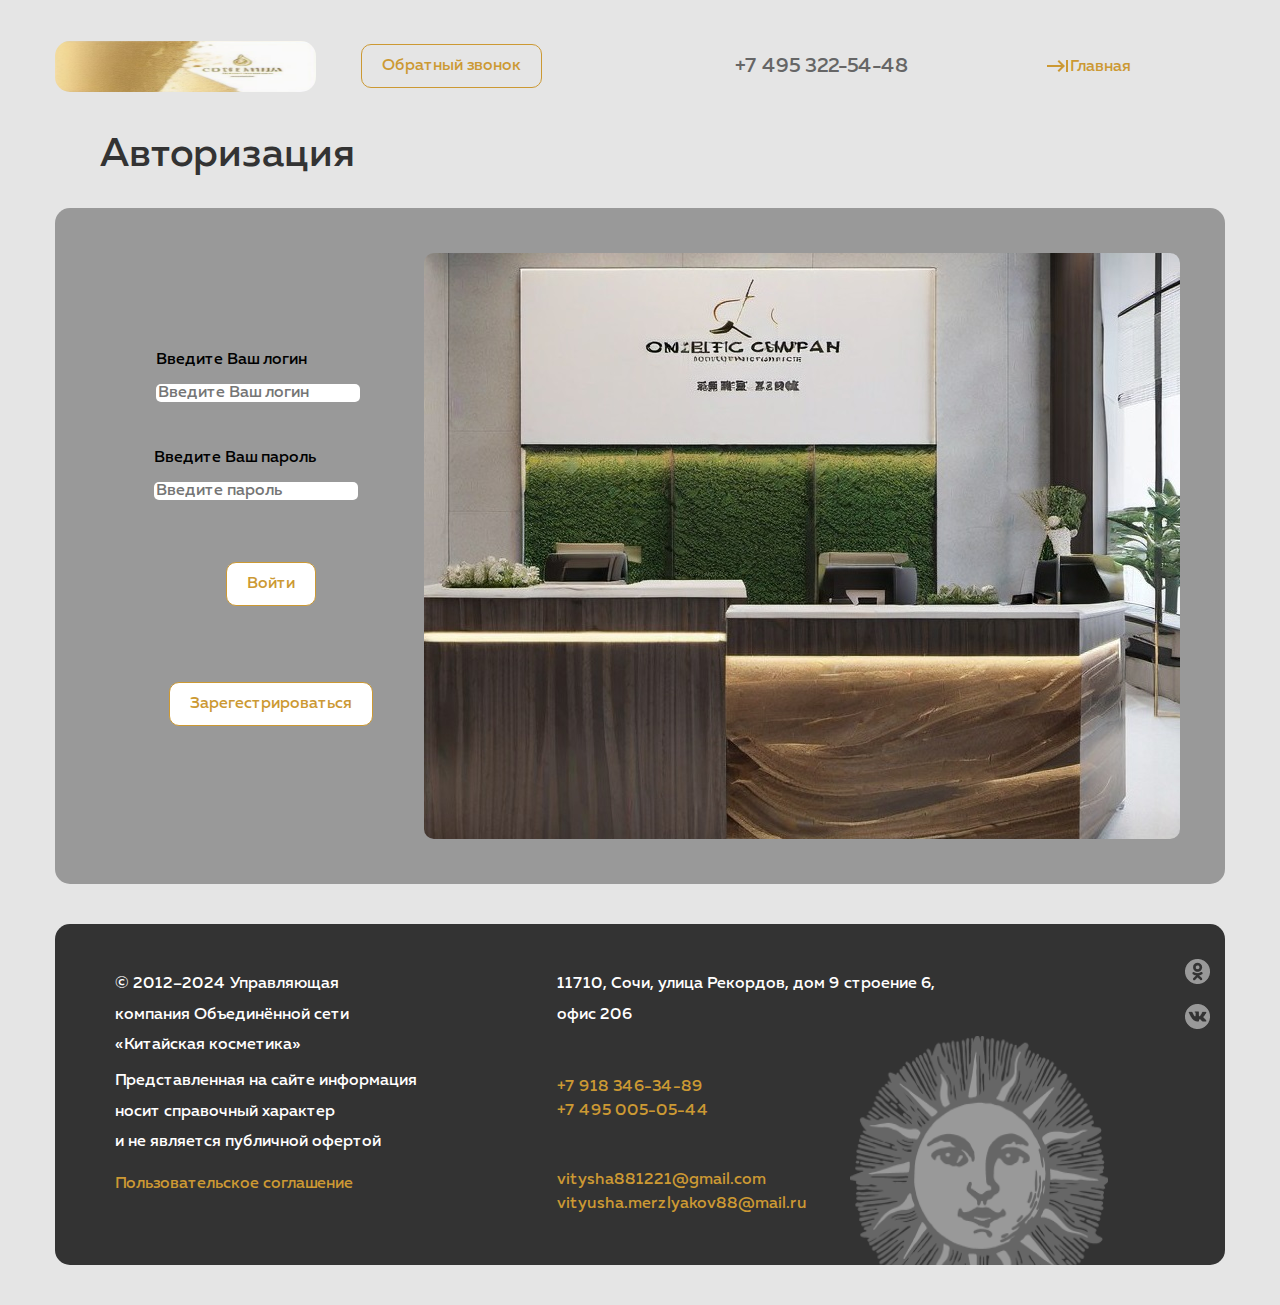
<file: autorizacia.html>
<!DOCTYPE html>
<html lang="ru">
<head>
    <meta charset="UTF-8">
    <meta name="viewport" content="width=device-width, initial-scale=1.0">
    <title>LAGOONA</title>
    <link rel="stylesheet" href="css/normalize.css">
    <link rel="stylesheet" href="css/style.css">
</head>
<body>
  <header class="header">
    <div class="container flex header-container">
        <a href="index.html" class="header-logo">
            <img src="img/logo.png" class="header-logo" alt="lagoona">
        </a> 
        <div class="header-helper flex">
          <button class="header-btn btn-reset">
            <a href="feedback.html">
              Обратный звонок
            </a>
          </button>
        </div>
        <div class="header-helper flex">
            <a href="tel:+74953225448" class="contact-item-link">
                +7 495 322-54-48
            </a>
            <a href="index.html" class="header-link-user">
                Главная
            </a>
        </div>
    </div>
  </header>
      <div class="container">
        <h2 class="section-title">
            Авторизация
        </h2>
        <div class="gray-box flex">
            <div class="left-section-reg flex left-sec-auth">
              <form class="form_auth_style" action="scripts/reg_form.php" method="post" name="forma">
                <ul class="form-list-reg list-reset flex">
                  <li class="form-items form-reg-label">
                    <label class="label-item" for="auth_login">Введите Ваш логин</label>
                    <input class="form-select form-reg-input" type="text" name="auth_login" placeholder="Введите Ваш логин" required >
                  </li>
                  <li class="form-items form-reg-label">
                    <label class="label-item" for="auth_pass">Введите Ваш пароль</label>
                    <input class="form-select form-reg-input" type="password" name="auth_pass" placeholder="Введите пароль" required >
                  </li>
                  <li class="form-items form-reg-label">
                    <button class="header-btn btn-reset auth-btn" name="form_auth_submit_ent"><a href="index.html">Войти</a></button>
                  </li>
                  <li class="form-items form-reg-label">
                    <button class="header-btn btn-reset auth-btn" type="submit" name="form_auth_submit"><a href="reg.html">Зарегестрироваться</a></button>
                  </li>
                </ul>
            </form>
            </div>
            <div class="right-section-reg recep">
            </div>
          </div>
        </div>
</body>
<footer class="container footer flex">
  <div class="left-foot flex">
      <ul class="list-reset footer-list">
          <li class="footer-decr">
              <p class="footer-text footer-name">
                  &copy;&nbsp;2012&ndash;2024 Управляющая компания Объединённой сети &laquo;Китайская косметика&raquo;
              </p>
          </li>
          <li class="footer-decr">
              <p class="footer-text foter-info">
              Представленная на&nbsp;сайте информация носит справочный характер и&nbsp;не&nbsp;является публичной офертой
              </p>
          </li>
          <li class="footer-decr">
              <a href="Terms_of_use.docx" download class="contact-link footer-user">
                  Пользовательское соглашение
              </a>
          </li>
      </ul>
  </div>
  <div class="center-foot flex">
      <ul class="list-reset footer-list">
          <li class="footer-decr">
              <p class="footer-text footer-cont">
              11710, Сочи, улица Рекордов, дом 9 строение 6, офис 206
              </p>
          </li>
          <li class="footer-decr">
              <ul class="list-reset">
                  <li class="list-reset flex footer-cont">
                      <a href="tel:+79183463489" class="contact-link">
                          +7 918 346-34-89
                      </a>
                  </li>
                  <li class="list-reset flex footer-cont">
                      <a href="tel:+74950050544" class="contact-link">
                          +7 495 005-05-44
                      </a>
                  </li>
              </ul>
          </li>
          <li class="footer-decr footer-cont">
              <a href="mailto:vitysha881221@gmail.com" class="contact-link">
                  vitysha881221@gmail.com
              </a>
          </li>
          <li class="footer-decr footer-cont">
              <a href="vityusha.merzlyakov88@mail.ru" class="contact-link">
                  vityusha.merzlyakov88@mail.ru
              </a>
          </li>
      </ul>
  </div>
  <div class="footer-right flex">
      <ul class="list-reset">
          <li class="social-logo ok-logo"></li>
          <li class="social-logo vk-logo"></li>
      </ul>
  </div>
</footer>
</html>
</file>
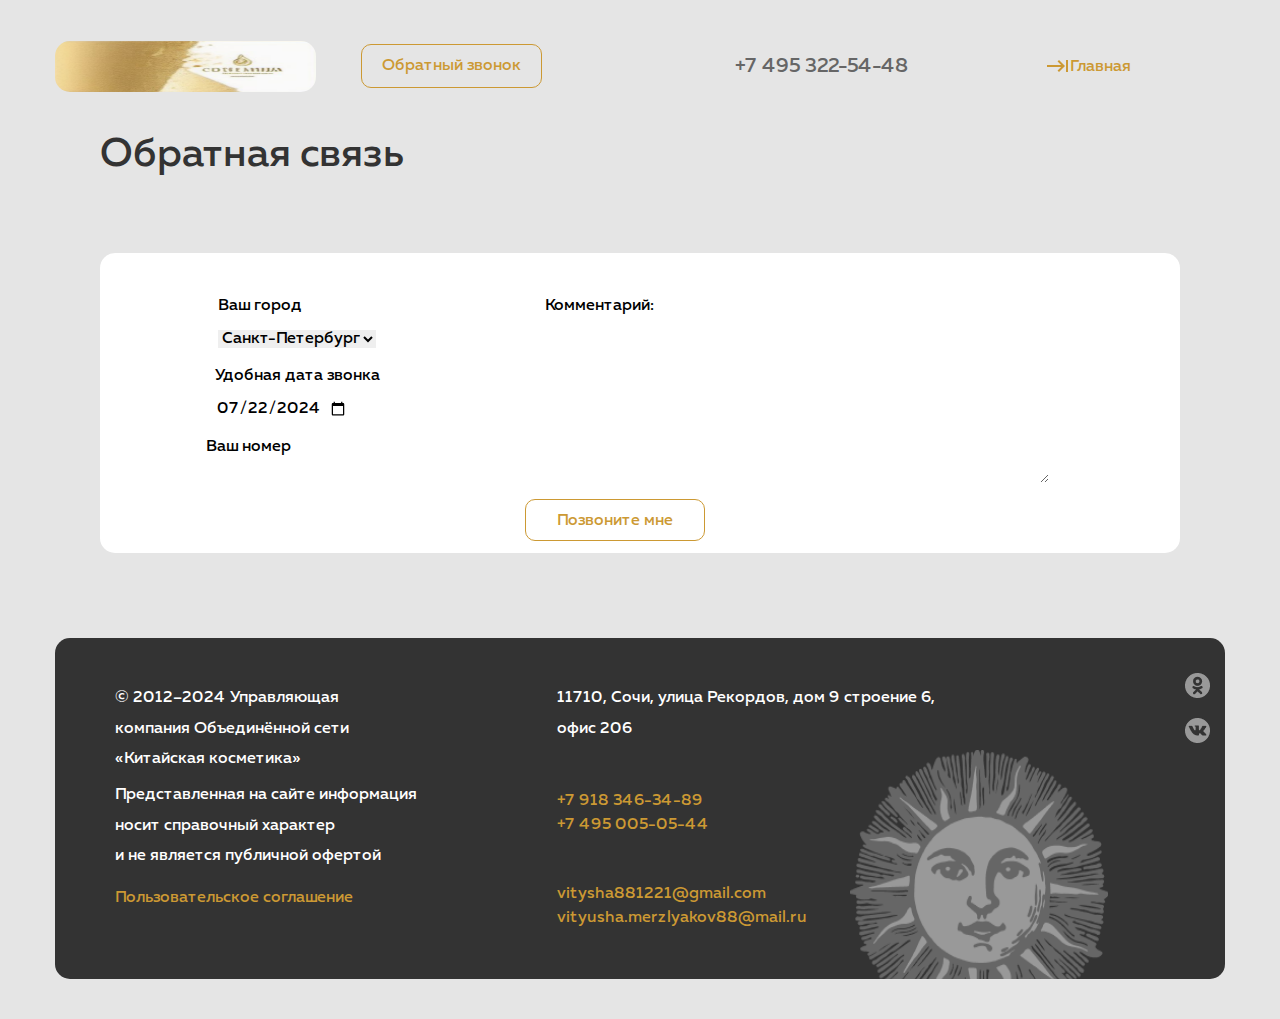
<file: feedback.html>
<!DOCTYPE html>
<html lang="ru">
<head>
    <meta charset="UTF-8">
    <meta name="viewport" content="width=device-width, initial-scale=1.0">
    <title>LAGOONA</title>
    <link rel="stylesheet" href="css/normalize.css">
    <link rel="stylesheet" href="css/style.css">
</head>
<body>
  <header class="header">
    <div class="container flex header-container">
        <a href="index.html" class="header-logo">
            <img src="img/logo.png" class="header-logo" alt="lagoona">
        </a> 
        <div class="header-helper flex">
          <button class="header-btn btn-reset">
            <a  href="feedback.html">
                Обратный звонок
            </a>
          </button>
        </div>
        <div class="header-helper flex">
            <a href="tel:+74953225448" class="contact-item-link">
                +7 495 322-54-48
            </a>
            <a href="index.html" class="header-link-user">
                Главная
            </a>
        </div>
    </div>
  </header>
  <div class="container">
    <h2 class="section-title">
        Обратная связь
    </h2>
    <div class="gray-box-feed flex">
        <div class="white-box-feed flex">
            <form class="form_feed_style" action="scripts/feedback.php" method="post" name="forma">
                <ul class="form-list-feed list-reset flex ">
                <li class="form-items-feed">
                    <label class="label-item" for="city">Ваш город</label>
                    <select class="form-select" name="city" id="city">
                        <option value="Санкт-Петербург">Санкт-Петербург</option>
                        <option value="Москва">Москва</option>
                        <option value="Волгоград">Волгоград</option>
                        <option value="Сочи">Сочи</option>
                        <option value="Краснодар">Краснодар</option>
                        <option value="Челябинск">Челябинск</option>
                        <option value="Екатеринбург">Екатеринбург</option>
                        </select> 
                    </li>
                    <li class="form-items-feed">
                        <label class="label-item" for="date">Удобная дата звонка</label>
                        <input type="date" class="form-select" name="date" id="date" value="2024-07-22" min="2024-01-01" max="2025-12-31">
                    </li>   
                    <li class="form-items-feed">
                        <label class="label-item" for="phone">Ваш номер</label>
                        <input type="tel" class="form-select" id="phone" name="phone">
                    </li>
                    <li class="form-items-feed">
                        <label for="content" class="label-item keks">Комментарий:</label>
                        <textarea class="form-text-area" id="content" name="content"></textarea>
                    </li>
            </ul>
            <input class="btn-reset placing-btn form-btn feed-btn" id="submit" type="submit" name="submit" value="Позвоните мне">
            <!-- <button class="btn-reset placing-btn form-btn feed-btn">Позвоните мне</button>  -->
        </form>
        </div>
    </div>
  </div>
</body>
<footer class="container footer flex">
  <div class="left-foot flex">
      <ul class="list-reset footer-list">
          <li class="footer-decr">
              <p class="footer-text footer-name">
                  &copy;&nbsp;2012&ndash;2024 Управляющая компания Объединённой сети &laquo;Китайская косметика&raquo;
              </p>
          </li>
          <li class="footer-decr">
              <p class="footer-text foter-info">
              Представленная на&nbsp;сайте информация носит справочный характер и&nbsp;не&nbsp;является публичной офертой
              </p>
          </li>
          <li class="footer-decr">
              <a href="Terms_of_use.docx" download class="contact-link footer-user">
                  Пользовательское соглашение
              </a>
          </li>
      </ul>
  </div>
  <div class="center-foot flex">
      <ul class="list-reset footer-list">
          <li class="footer-decr">
              <p class="footer-text footer-cont">
              11710, Сочи, улица Рекордов, дом 9 строение 6, офис 206
              </p>
          </li>
          <li class="footer-decr">
              <ul class="list-reset">
                  <li class="list-reset flex footer-cont">
                      <a href="tel:+79183463489" class="contact-link">
                          +7 918 346-34-89
                      </a>
                  </li>
                  <li class="list-reset flex footer-cont">
                      <a href="tel:+74950050544" class="contact-link">
                          +7 495 005-05-44
                      </a>
                  </li>
              </ul>
          </li>
          <li class="footer-decr footer-cont">
              <a href="mailto:vitysha881221@gmail.com" class="contact-link">
                  vitysha881221@gmail.com
              </a>
          </li>
          <li class="footer-decr footer-cont">
              <a href="vityusha.merzlyakov88@mail.ru" class="contact-link">
                  vityusha.merzlyakov88@mail.ru
              </a>
          </li>
      </ul>
  </div>
  <div class="footer-right flex">
      <ul class="list-reset">
          <li class="social-logo ok-logo"></li>
          <li class="social-logo vk-logo"></li>
      </ul>
  </div>
</footer>
</html>
</file>
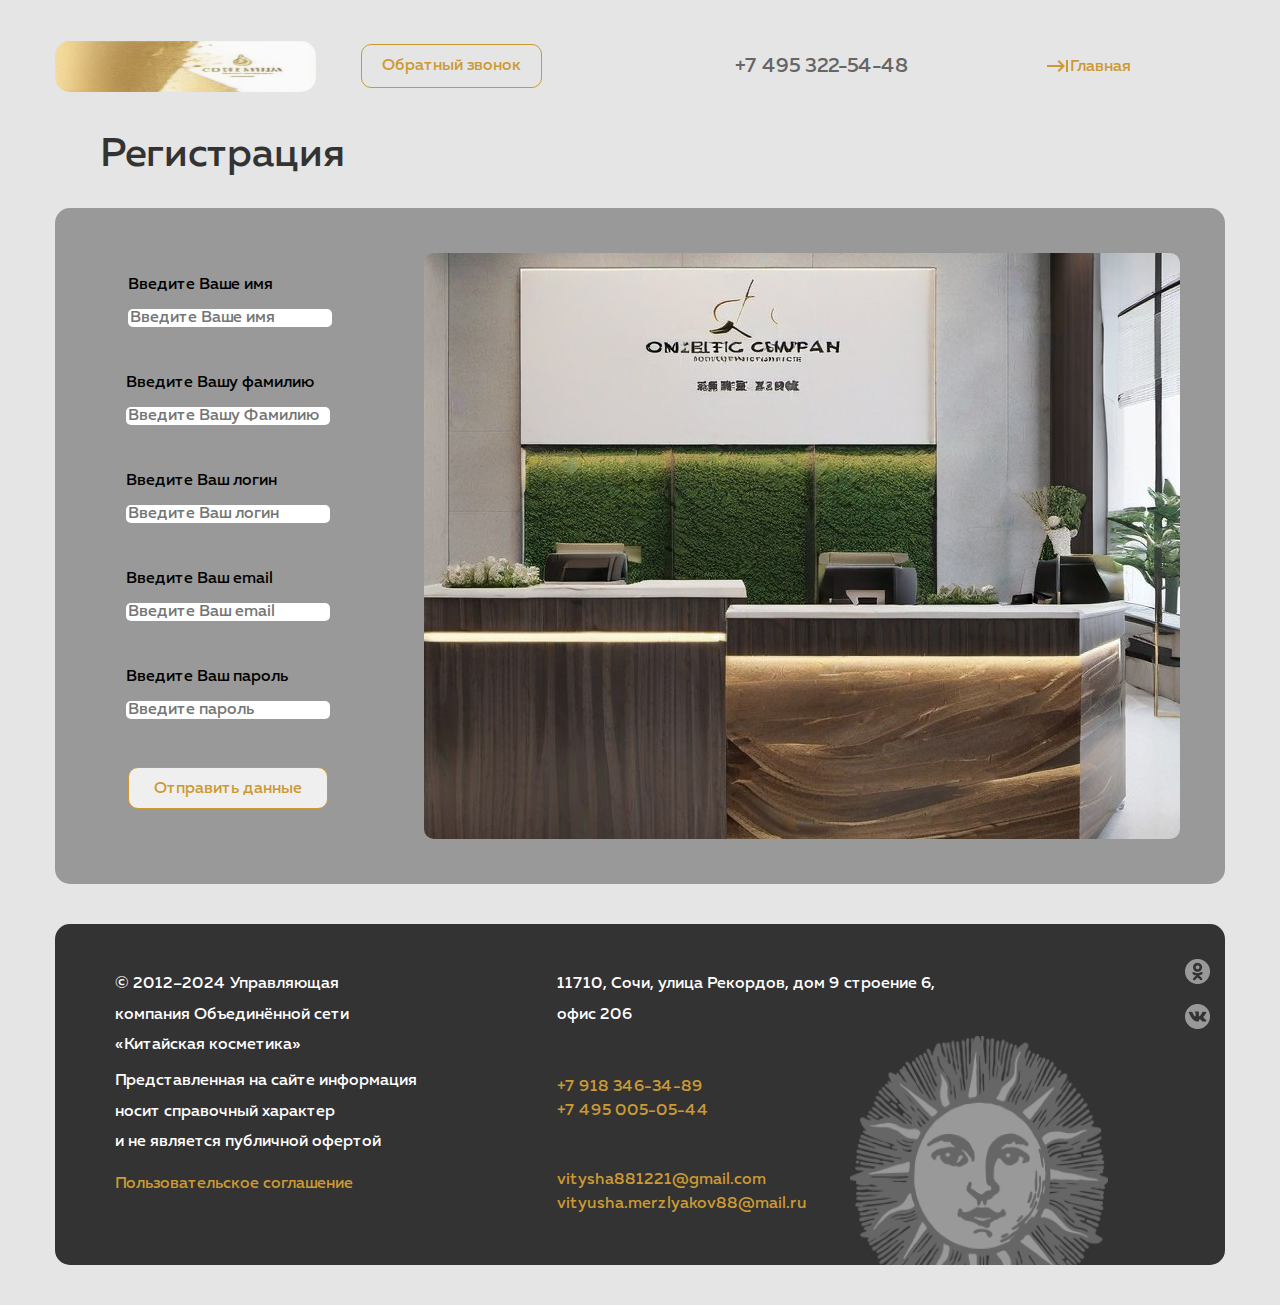
<file: reg.html>
<!DOCTYPE html>
<html lang="ru">
<head>
    <meta charset="UTF-8">
    <meta name="viewport" content="width=device-width, initial-scale=1.0">
    <title>LAGOONA</title>
    <link rel="stylesheet" href="css/normalize.css">
    <link rel="stylesheet" href="css/style.css">
</head>
<body>
  <header class="header">
    <div class="container flex header-container">
        <a href="index.html" class="header-logo">
            <img src="img/logo.png" class="header-logo" alt="lagoona">
        </a> 
        <div class="header-helper flex">
          <button class="header-btn btn-reset">
            <a  href="feedback.html">
                Обратный звонок
            </a>
          </button>
        </div>
        <div class="header-helper flex">
            <a href="tel:+74953225448" class="contact-item-link">
                +7 495 322-54-48
            </a>
            <a href="index.html" class="header-link-user">
                Главная
            </a>
        </div>
    </div>
  </header>
  <div class="container">
      <h2 class="section-title">
          Регистрация
      </h2>
      <div class="gray-box flex">
          <div class="left-section-reg flex">
            <form class="form_auth_style" action="scripts/reg_form.php" method="post" name="forma">
              <ul class="form-list-reg list-reset flex">
                <li class="form-items form-reg-label">
                  <label class="label-item" for="auth_FirstName">Введите Ваше имя</label>
                  <input class="form-select form-reg-input" type="text" name="auth_FirstName" placeholder="Введите Ваше имя" required >
                </li>
                <li class="form-items form-reg-label">
                  <label class="label-item" for="auth_LastName">Введите Вашу фамилию</label>
                  <input class="form-select form-reg-input" type="text" name="auth_LastName" placeholder="Введите Вашу Фамилию" required >
                </li>
                <li class="form-items form-reg-label">
                  <label class="label-item" for="auth_login">Введите Ваш логин</label>
                  <input class="form-select form-reg-input" type="text" name="auth_login" placeholder="Введите Ваш логин" required >
                </li>
                <li class="form-items form-reg-label">
                  <label class="label-item" for="auth_email">Введите Ваш email</label>
                  <input class="form-select form-reg-input" type="email" name="auth_email" placeholder="Введите Ваш email" required >
                </li>
                <li class="form-items form-reg-label">
                  <label class="label-item" for="auth_pass">Введите Ваш пароль</label>
                  <input class="form-select form-reg-input" type="password" name="auth_pass" placeholder="Введите пароль" required >
                </li>
                <li class="form-items form-reg-label">
                  <input class="input-sub" id="submit" type="submit" name="submit" value="Отправить данные">
                </li>
              </ul>
          </form>
          </div>
          <div class="right-section-reg recep">
          </div>
      </div>
</div>
</body>
<footer class="container footer flex">
  <div class="left-foot flex">
      <ul class="list-reset footer-list">
          <li class="footer-decr">
              <p class="footer-text footer-name">
                  &copy;&nbsp;2012&ndash;2024 Управляющая компания Объединённой сети &laquo;Китайская косметика&raquo;
              </p>
          </li>
          <li class="footer-decr">
              <p class="footer-text foter-info">
              Представленная на&nbsp;сайте информация носит справочный характер и&nbsp;не&nbsp;является публичной офертой
              </p>
          </li>
          <li class="footer-decr">
              <a href="Terms_of_use.docx" download class="contact-link footer-user">
                  Пользовательское соглашение
              </a>
          </li>
      </ul>
  </div>
  <div class="center-foot flex">
      <ul class="list-reset footer-list">
          <li class="footer-decr">
              <p class="footer-text footer-cont">
              11710, Сочи, улица Рекордов, дом 9 строение 6, офис 206
              </p>
          </li>
          <li class="footer-decr">
              <ul class="list-reset">
                  <li class="list-reset flex footer-cont">
                      <a href="tel:+79183463489" class="contact-link">
                          +7 918 346-34-89
                      </a>
                  </li>
                  <li class="list-reset flex footer-cont">
                      <a href="tel:+74950050544" class="contact-link">
                          +7 495 005-05-44
                      </a>
                  </li>
              </ul>
          </li>
          <li class="footer-decr footer-cont">
              <a href="mailto:vitysha881221@gmail.com" class="contact-link">
                  vitysha881221@gmail.com
              </a>
          </li>
          <li class="footer-decr footer-cont">
              <a href="vityusha.merzlyakov88@mail.ru" class="contact-link">
                  vityusha.merzlyakov88@mail.ru
              </a>
          </li>
      </ul>
  </div>
  <div class="footer-right flex">
      <ul class="list-reset">
          <li class="social-logo ok-logo"></li>
          <li class="social-logo vk-logo"></li>
      </ul>
  </div>
</footer>
</html>
</file>
<file: css/style.css>
html {
    box-sizing: border-box;
    background-color: #E5E5E5;
}

@font-face {
    font-family: "Muller";
    src: url("../fonts/MullerRegular.woff") format("woff");
    font-weight: normal;
    font-style: normal;
    font-display: swap;
}

@font-face {
    font-family: "Muller";
    src: url("../fonts/MullerBold.woff") format("woff");
    font-weight: normal;
    font-style: normal;
    font-display: swap;
}

@font-face {
    font-family: "Muller";
    src: url("../fonts/MullerLight.woff") format("woff");
    font-weight: normal;
    font-style: normal;
    font-display: swap;
}

@font-face {
    font-family: "Muller";
    src: url("../fonts/MullerMedium.woff") format("woff");
    font-weight: normal;
    font-style: normal;
    font-display: swap;
}

@font-face {
    font-family: "Muller";
    src: url("../fonts/MullerRegular.woff2") format("woff2");
    font-weight: normal;
    font-style: normal;
    font-display: swap;
}

@font-face {
    font-family: "Muller";
    src: url("../fonts/MullerBold.woff2") format("woff2");
    font-weight: normal;
    font-style: normal;
    font-display: swap;
}

@font-face {
    font-family: "Muller";
    src: url("../fonts/MullerLight.woff2") format("woff2");
    font-weight: normal;
    font-style: normal;
    font-display: swap;
}

@font-face {
    font-family: "Muller";
    src: url("../fonts/MullerMedium.woff2") format("woff2");
    font-weight: normal;
    font-style: normal;
    font-display: swap;
}

*,
*::before,
*after {
    box-sizing: inherit;
}

a {
    color: inherit;
    text-decoration: none;
}

img {
    max-width: 100%;
}

body {
    min-width: 1170px;
    font-family: 'font', sans-serif;
}

.list-reset {
    margin: 0;
    padding: 0;
    list-style: none;
}

.btn-reset {
    padding: 0;
    border: 0;
    background-color: transparent;
    cursor: pointer;
}

.flex {
    display: flex;
}

.container {
    width: 1170px;
    padding: 0 15px;
    margin: 0 auto;
}


.section-title {
    font-family: Muller;
    font-size: 40px;
    font-weight: 400;
    line-height: 40px;
    text-align: left;
    color: #333;
    padding-left: 45px;
}



/* header */

.header {
    margin-top: 30px;
}

.header-logo {
    margin-right: 0;
    width: 261px;
    max-height: 51px;
    border-radius: 15px;
}

.header-container {
    align-items: center;
    /* justify-content: space-between; */
}

.contact-item-link {
    margin-left: 40px;
    margin-top: 17px;
    margin-bottom: 17px;
    font-family: Muller;
    font-size: 20px;
    font-weight: 500;
    line-height: 20px;
    text-align: left;
    color: #666;
}

.header-list {
    flex-direction: row;
    flex-wrap: wrap;
}

.header-helper {
    flex-grow: 2;
    justify-content: space-between;
    align-items: center;
}

.header-link-user {
    width: 155px;
    height: 24px;
    font-family: Muller;
    font-size: 16px;
    font-weight: 400;
    line-height: 16px;
    color: #CC9933;
    padding-left: 24px;
    padding-top: 10px;
    background-image: url("../img/pers_area.png");
    background-position: left;  
    background-size: 24px 24px;
    background-repeat: no-repeat;
}

.header-list {
    font-family: Muller;
    font-size: 16px;
    font-weight: 400;
    color: #666;
    flex-wrap: nowrap;
}

.header-nav {
    margin-top: 27px;
    margin-right: 45px;
}

.header-item {
    margin-left: 45px;
    white-space: nowrap;
}


.header-btn {
    margin: 14px;
    font-family: Muller;
    font-size: 16px;
    font-weight: 400;
    line-height: 16px;
    padding: 13px 20px;
    color: #CC9933;
    text-align: center;
    border: 1px solid #CC9933;
    border-radius: 10px;
    white-space: nowrap;
    margin-left: 45px;
}


.contener-nav {
    background-image: url("../img/white-box.png");
    background-repeat: no-repeat;
    background-position: center;
    margin-top: 30px;
}



  


.cart {
    width: 75px;
    height: 75px;
    border-radius: 50%;
    background-color: #364364;
    transition: 0.1s;
    cursor: pointer;
    position: fixed; /* Фиксированное расположение */
    top: 50px; /* в правом верхнем углу */
    right: 50px;
    display: flex;
    justify-content: center;
    align-items: center;
    object-fit: contain;
    padding: 15px;
    box-shadow: 1px 2px 4px rgba(0, 0, 0, 0.1);
  }

  /* Увеличиваем кнопку при наведении на нее */
.cart:hover {
    transform: scale(1.1);
  }
  
  /* Стилизуем счетчик товаров */
  .cart__num {
    position: absolute;
    background-color: #d62240;
    width: 30px;
    height: 30px;
    border-radius: 50%;
    display: flex;
    justify-content: center;
    align-items: center;
    color: #fff;
    font-size: 18px;
    font-weight: 500;
    top: -5px;
    right: -5px;
  }

/* products */

.popup {
    position: fixed;
    top: 0;
    left: 0;
    background-color: rgba(0, 0, 0, 0.33); /* Небольшое затемнение на фоне */
    z-index: 1000; /* Поверх всех окон */
    width: 100%;
    height: 100%;
    display: none; /* По умолчанию скрываем окно */
    justify-content: center;
    align-items: center;
    user-select: none;
    overflow-y: scroll;
  }
  
  /* Стилизация контейнера окна */
  .popup__container {
    display: flex;
    flex-direction: column;
    justify-content: space-between; /* Распределяем элементы внутри равномерно */
    width: 100%;
    max-width: 800px;
    min-height: 300px;
    background-color: #fff;
    box-shadow: 1px 2px 4px rgba(0, 0, 0, 0.1);
    border-radius: 4px;
    position: relative;
  }
  
  /* Элементы окна (заголовок, список товаров, вывод стоимости) */
  .popup__item {
    border-bottom: 1px solid #ddd;
    padding: 20px;
  }
  
  .popup__item:last-of-type {
    border-bottom: none;
  }
  
  .popup__title {
    font-size: 20px;
  }
  
  /* Стили для вывода товара */
  .popup__product {
    display: flex;
    align-items: center;
    justify-content: space-between;
    margin-bottom: 20px;
  }
  
  .popup__product-wrap {
    display: flex;
    align-items: center;
  }
  
  .popup__product-image {
    width: 100px;
    height: 100px;
    object-fit: contain;
    margin-right: 10px;
  }
  
  .popup__product-title {
    max-width: 300px;
    font-weight: 500;
  }
  
  .popup__product-price {
    font-size: 18px;
    margin-right: 15px;
  }
  
  /* Стили для кнопки удаления товара */
  .popup__product-delete {
    font-size: 12px;
    padding: 5px;
    cursor: pointer;
    color: #d62240;
  }
  
  /* Стили для вывода стоимости товаров */
  .popup__cost {
    display: flex;
    align-items: center;
    justify-content: flex-end;
    margin-bottom: 5px;
  }
  
  .popup__cost-title {
    margin-right: 15px;
    font-size: 20px;
    color: #364364;
    text-align: right;
  }
  
  .popup__cost-value {
    font-size: 20px;
  }
  
  /* Стили для кнопки закрытия окна */
  .popup__close {
    position: absolute;
    cursor: pointer;
    top: 0;
    right: 0;
    padding: 20px;
    color: rgba(54, 67, 100, 0.7);
    font-size: 20px;
  }
  
  .popup__close:hover {
    color: rgb(54, 67, 100);
  }
  
  .popup--open {
    display: flex;
  }

/* special-offers */
.special-title {
    font-family: Muller;
    font-size: 40px;
    font-weight: 400;
    line-height: 40px;
    text-align: left;
    color: #333;
}

.special-descr {
  font-family: Muller;
  font-size: 20px;
  font-weight: 400;
  line-height: 40px;
  text-align: left;
  color: #333;
}

.special-block {
    flex-direction: column;
    width: 50%;
    min-height: 540px;
}


 .special-item {
    height: 258px;
    max-width: 573px;
    margin-right: 24px;
    margin-bottom: 24px;
    flex-direction: column;
    padding: 0;
}

 .special-item-2 {
    max-width: 573px;
    min-height: 540px;
    margin-bottom: 24px;
    flex-direction: column;
    padding: 0;
    justify-content: flex-end;
    align-items: flex-start;
}

 .special-item:last-child {
    margin-bottom: 0px;
}

 .special-block-titel {
    font-family: Muller;
    font-size: 40px;
    font-weight: 700;
    line-height: 40px;
    text-align: left;
    font-weight: 700;
    font-size: 40px;
    line-height: 40px;
    width: 420px;
    color: #FFFFFF;
    margin-bottom: 15px;
    padding-left: 40px;
}

 .special-block-price {
    font-weight: 400;
    font-size: 20px;
    line-height: 20px;
    color: #FFFFFF;
    opacity: 0.8;
    margin-bottom: 27px;
    padding-left: 40px;
}

 .special-block-titel-2 {
    font-weight: 700;
    font-size: 60px;
    line-height: 60px;
    width: 299px;
    color: #FFFFFF;
    margin-top: 0;
    margin-bottom: 15px;
    padding-left: 40px;
}

 .special-block-links {
    width: 102px;
    font-weight: 400;
    font-size: 16px;
    line-height: 16px;
    color: #F0BF5F;
    padding-right: 15px;
    background-image: url(../img/logo-more.png);
    background-repeat: no-repeat;
    background-position: right;
    padding-left: 40px;
}

 .maldivs {
    background-image: url(../img/offer1.jpg);
    background-repeat: no-repeat;
    object-fit: cover;
    background-position: center;
    border-radius: 15px;
}

 .crete {
    background-image: url(../img/offer3.jpg);
    background-repeat: no-repeat;
    object-fit: cover;
    background-position: center;
    border-radius: 15px;
}

 .luxe {
    background-image: url(../img/offer2.jpg);
    background-repeat: no-repeat;
    object-fit: cover;
    background-position: center;
    border-radius: 15px;
}

/* for-us */
.for-us {
    max-width: 888px;
}

.for-us-descr {
    font-family: Muller;
    font-size: 16px;
    font-weight: 400;
    line-height: 32px;
    text-align: left;
    color: #000;
}


/* serveces */

.services-list {
    flex-wrap: wrap;
}

.services-descr {
    padding: 0 126px 0 45px;
    margin: 0;
}

.services-item {
    max-width: 573px;
    max-height: 330px;
    margin-top: 24px;
    background-color: white;
    border-radius: 15px;
    padding-bottom: 40px;
}

.services-item:not(:nth-child(2n)) {
    margin-right: 24px;
}

.serv-link {
    font-family: Muller;
    font-size: 20px;
    font-weight: 500;
    line-height: 40px;
    text-align: left;
    color:#CC9933;
    padding: 26px 126px 5px 45px;
    margin: 0;
}

/* offering */

.offering-list {
    flex-wrap: wrap;
}

.offering-item {
    max-width: 276px;
    max-height: 276px;
    margin-top: 24px;
    background-color: white;
    border-radius: 15px;
    padding-bottom: 32px;
    overflow: hidden;
}

.offering-item:not(:nth-child(4n)) {
    margin-right: 22px;
}

.offering-item:not(:nth-child(1n+5)) {
    margin-top: 20px;
}

.offering-img {
    margin-top: 45px;
    margin-left: 45px;
}

.offering-dscr {
    font-family: Muller;
    font-size: 16px;
    font-weight: 400;
    line-height: 32px;
    text-align: left;
    margin-bottom: 32px;
    margin-left: 45px;
    margin-right: 42px;
}

.offering-priviwe {
    padding-bottom: 20px;
    overflow: hidden;
}

/* catalog */

.catalog-list {
  flex-wrap: wrap;
}

.catalog-item {
   max-width: 274px;
   max-height: 440px;
   margin-top: 24px;
   background-color: white;
   border-radius: 15px;
}

.catalog-item:not(:nth-child(4n)) {
   margin-right: 24px;
}

.catalog-img {
  max-width: 274px;
  max-height: 274px;
}

.catalog-pic {
  border-radius:  15px 15px 0 0;
}

.catalog-name {
   font-family: Muller;
   font-size: 16px;
   font-weight: 400;
   line-height: 16px;
   text-align: left;
   color: #000;
   margin-left: 45px;
}

.catalog-descr {
   font-family: Muller;
   font-size: 16px;
   font-weight: 400;
   line-height: 16px;
   text-align: left;  
   margin-left: 45px;  
}

.catalog-btn {
  width: 150px;
  margin: 14px;
  font-family: Muller;
  font-size: 16px;
  font-weight: 400;
  line-height: 16px;
  padding: 13px 20px;
  color: #CC9933;
  text-align: center;
  border: 1px solid #CC9933;
  border-radius: 10px;
  white-space: nowrap;
  margin-left: 65px;
}


/* plaicing */


.placing-list {
   flex-wrap: wrap;
}

.placing-item {
    max-width: 374px;
    max-height: 440px;
    margin-top: 24px;
    background-color: white;
    border-radius: 15px;
}

.placing-item:not(:nth-child(3n)) {
    margin-right: 24px;
}

.placing-img {
    border-radius: 15px 15px 0  0;
}

.placing-name {
    font-family: Muller;
    font-size: 16px;
    font-weight: 400;
    line-height: 16px;
    text-align: left;
    color: #000;
    margin-left: 45px;
}

.placing-descr {
    font-family: Muller;
    font-size: 16px;
    font-weight: 400;
    line-height: 16px;
    text-align: left;
    color: #999;  
    margin-left: 45px;  
}

.placing-btn {
    margin: 14px;
    font-family: Muller;
    font-size: 16px;
    font-weight: 400;
    line-height: 16px;
    padding: 13px 20px;
    color: #CC9933;
    text-align: center;
    border: 1px solid #CC9933;
    border-radius: 10px;
    white-space: nowrap;
    margin-left: 45px;
}

.price {
    font-family: Muller;
    font-size: 20px;
    font-weight: 700;
    line-height: 20px;
    text-align: left;
    color: #000;
}

.golden-star {
    margin-left: 45px;
}


.mounts {
    background-image: url(../img/place9.png);
    width: 100%;
    height: 100%;
    object-fit: cover;
    background-repeat: no-repeat;
    border-radius: 15px;
}

.placing-priwe-last {
    width: 374px;
    max-height: 440px;
    padding: 0;
}

.placing-link {
    font-family: Muller;
    font-size: 20px;
    font-weight: 500;
    line-height: 40px;
    text-align: left;
    color: #fff;
}

.placing-descr:last-child {
    padding-top: 374px;
    display: flex;
    text-align: end;
    margin-left: 45px;  
}


/* form */
.form-cont {
    height: 256px;
    padding: 0;
    background-color: #E9E9E9;
    border-radius: 15px;
}
 
.wont_call {
    margin: 0;
    padding-left: 0;
}

.i_wont {
    padding-left: 45px;
    padding-top: 45px;
    margin-top: 70px;
}

.form {
    display: flex;
    align-items: center;
    justify-content: center;
    background-color: white;
    border-radius: 15px;
    padding-left: 0;
    margin: 0;
    margin-bottom: 45px;
    width: 1080px;
    height: 106px;
    margin-top: 20px;
    margin-left: 45px;
}

label {
    display: block;  
    font-family: Muller;
    font-size: 12px;
    font-weight: 400;
    line-height: 12px;
    text-align: left;
    color: #000;
    margin-bottom: 15px;
}

.form-select {
    color: #000;
    font-family: Muller;
    font-size: 16px;
    font-weight: 400;
    line-height: 16px;
    text-align: left;
    border: 0px;
}

.form-list {
    display: flex;
    align-content: space-between;
    padding: 0;
    margin-top: 10px;
    
}

.form-items {
    margin-right: 41px;
    margin-top: 0;
}

.form-items:first-child {
    margin-left: 28px;
}

.form-input {
    margin-top: 32px;
}

.form-btn {
    width: 180px;
    height: 42px;
    margin-top: 10px;
}


/* contacts */

.white-box {
    align-content: space-between;
    background-color: white;
    border-radius: 15px;
    flex-direction: row;
    flex-wrap: nowrap;
    padding: 45px;
}

.left-section {
    width: 35%;
    flex-wrap: wrap;
}

.right-section {
    width: 65%;
    min-height: 528px;
    min-width: 653px;
    padding: 0;
    padding-left: 52px;
    margin: 0;
}

.office {
    max-width: 653px;
    max-height: 528px;
    background-image: url("../img/recep.png");
    background-repeat: no-repeat;
    object-fit: cover;
    background-position: right;
    border-radius: 15px;
}

.cont-level {
    max-width: 375px;
    max-height: 72px;
    flex-direction: row;
    /* border-bottom: 1px solid #E9E9E9; */
}

.cont-level:not(:last-child) {
    border-bottom: 1px solid #E9E9E9;
}

.cont-level:nth-child(3n) {
    padding-bottom: 44px;
}

.cont-level:last-child {
    padding-top: 65px;
}

.bolt-item {
    margin: 0;
    font-family: Muller;
    font-size: 20px;
    font-weight: 700;
    line-height: 20px;
    text-align: left;
}

.adress-text, .adress-tel {
    font-family: Muller;
    font-size: 16px;
    font-weight: 400;
    line-height: 24px;
    text-align: left;
    flex-direction: column;
    margin: 0;
    padding: 0;
}

.adress-text {
    margin-left: 93px;
}

.adress-tel { 
    margin-left: 47px;
    margin-bottom: 4px;
}

.contact-link {
    font-family: Muller;
    font-size: 16px;
    font-weight: 400;
    line-height: 24px;
    text-align: left;
    color: #CC9933;
}

.cont-ul {
    margin: 0;
    padding:  0;
    flex-direction: column;
    flex-wrap: wrap;
}


.cont-descr {
    font-family: Muller;
    font-size: 16px;
    font-weight: 400;
    line-height: 24px;
    text-align: left;
    color: #999;
    padding: 0;
    margin: 0;
}

.grafic-dscr {
    margin-left: 74px;
}


.cont-btn {
    align-self: flex-end;
    width: 213px;
    height: 70px;
    padding: 17px 29px;
    border: 1px solid #CC9933;
    border-radius: 10px;
    font-family: Muller;
    font-size: 16px;
    font-weight: 400;
    line-height: 16px;
    text-align: left;
    color: #CC9933;
    text-align: center;
}


/* footer */

.footer {
    margin-top: 40px;
    margin-bottom: 40px;
    background-color: #333;
    border-radius: 15px;
    max-width: 1140px;
    min-height: 341px;
    background-image: url(../img/footer-logo.png);
    background-repeat: no-repeat;
    background-size: 258px 254px;
    background-position: top 112px right 117px;
}

.footer-text {
    font-family: Muller;
    font-size: 16px;
    font-weight: 400;
    line-height: 30.4px;
    text-align: left;
    color: #fff;
}

.footer-name {
    margin-left: 45px;
    margin-top: 45px;;
    width: 302px;
    height: 60px;
}

.foter-info {
    margin-left: 45px;
    margin-top: 37px;
    width: 302px;
    height: 90px;
}

.footer-user {
    margin-left: 45px;
    margin-top: 40px;
}


.center-foot {
    padding-left: 125px;
}

.footer-cont {
    margin-left: 15px;
    margin-top: 45px;
}

.footer-cont:first-child {
    margin-top: 45px;
}

.footer-cont:nth-child(2n) {
    margin-top: 0;
}

.footer-right {
    margin-left: 245px;
    margin-top: 15px;
}

.social-logo {
    margin-top: 20px;
}

.vk-logo {
    background-image: url(../img/vk.png);
    background-repeat: no-repeat;
    background-size: 25px 25px;
    min-width: 25px;
    min-height: 25px;
}

.ok-logo {
    background-image: url(../img/ok.png);
    background-repeat: no-repeat;
    background-size: 25px 25px;
    min-width: 25px;
    min-height: 25px;
}


/* registration */

.reg_title {
    text-align: center;
}
.form-reg-label {
    margin: 24px;
}

.label-item {
    font-family: Muller;
    font-size: 16px;
    font-weight: 400;
    line-height: 16px;
    text-align: left;
    color: #000;
    word-wrap: normal;

}

.input-sub {
    width: 200px;
    height: 42px;
    padding: 13px 20px 13px 20px;
    border-radius: 10px;
    border: 1px solid #CC9933;
    font-family: Muller;
    font-size: 16px;
    font-weight: 400;
    line-height: 16px;
    color:#CC9933;
}

.form-list-reg {
    flex-direction: column;
    align-items: center;
}

.form-reg-input {
    width: 200px;
    border-radius: 5px;
}

.gray-box {
    align-content: space-between;
    background-color: #999;
    border-radius: 15px;
    flex-direction: row;
    flex-wrap: nowrap;
    padding: 45px;
}



.right-section-reg {
    width: 70%;
    min-height: 586px;
    min-width: 653px;
    padding: 0;
    /* padding-right: 520px; */
    margin: 0;
    background-image: url("../img/recep.png");
    background-repeat: no-repeat;
    object-fit: cover;
    background-position: right;
    border-radius: 10px;
}

.left-section-reg {
    width: 30%;
    flex-wrap: wrap;
}

.auth-btn {
    background-color: #fff;
}

.left-sec-auth {
    align-items: center;
}

/* feedback */

.gray-box-feed {
    align-content: space-between;
    /* background-color: #999; */
    border-radius: 15px;
    flex-direction: row;
    flex-wrap: nowrap;
    padding: 45px;
    height: 300px;
}

.white-box-feed {
    align-content: space-between;
    background-color: white;
    border-radius: 15px;
    flex-direction: row;
    flex-wrap: nowrap;
    padding: 25px;
    padding-bottom: 0;
    width: 1080px;
}

.right-section-feed {
    width: 70%;
    min-height: 586px;
    min-width: 653px;
    padding: 0;
    margin: 0;
    background-position: right;
    border-radius: 10px;
    max-height: 210px;
    flex-wrap: wrap;
    flex-direction: column;
}

.left-section-feed {
    width: 30%;
    flex-wrap: wrap;
}


.form-text-area {
    color: #000;
    font-family: Muller;
    font-size: 16px;
    font-weight: 400;
    line-height: 16px;
    text-align: left;
    border: 0px;
    max-height: 210px;
    min-height: 150px;
    width: 500px;
}

.form-items-feed {
    margin: 20px;
    margin-bottom: 0;
    margin-left: 0;
    max-width: 2000px;
    align-items: left;
}

.form-items-feed:nth-child(3n) {
    margin-left: 25px;

}

.form_feed_style {
    flex-direction: column;
    flex-wrap: wrap;
}

.form-list-feed {
    width: 1000px;
    flex-direction: column;
    align-items: center;
    flex-wrap: wrap;
    max-height: 280px;
}

.feed-btn {
margin-left: 400px;
}

#widjetmain{
    background-color: #fff;
    width: 500px;
    height: 400px;
    position: fixed;
    top: -450px;
    left: 50%;
    margin-left: -250px;
    border-radius: 0 0 10px 10px;
    box-shadow: 0px 0px 6px 0px #806F6F;
    z-index: 999;
}
 
#widjetmainhead{
    font-size: 32px;
    color: #525A5B;
    text-align: center;
    padding: 10px 0;
    background: linear-gradient(to top, #F1F3E8, #F2F9F8);
    font-family: Georgia;
}
 
#widjetmainimg{
    margin-top: 10px;
}
 
#widjetmainimg img{
    display: block;
    float:left;
    margin-left: 32px;
    width: 120px;
}
 
#widjetmainimg{
    margin-top: 10px;
}
 
#wclose{
    margin-left: 30px;
    cursor: pointer;
}
</file>
